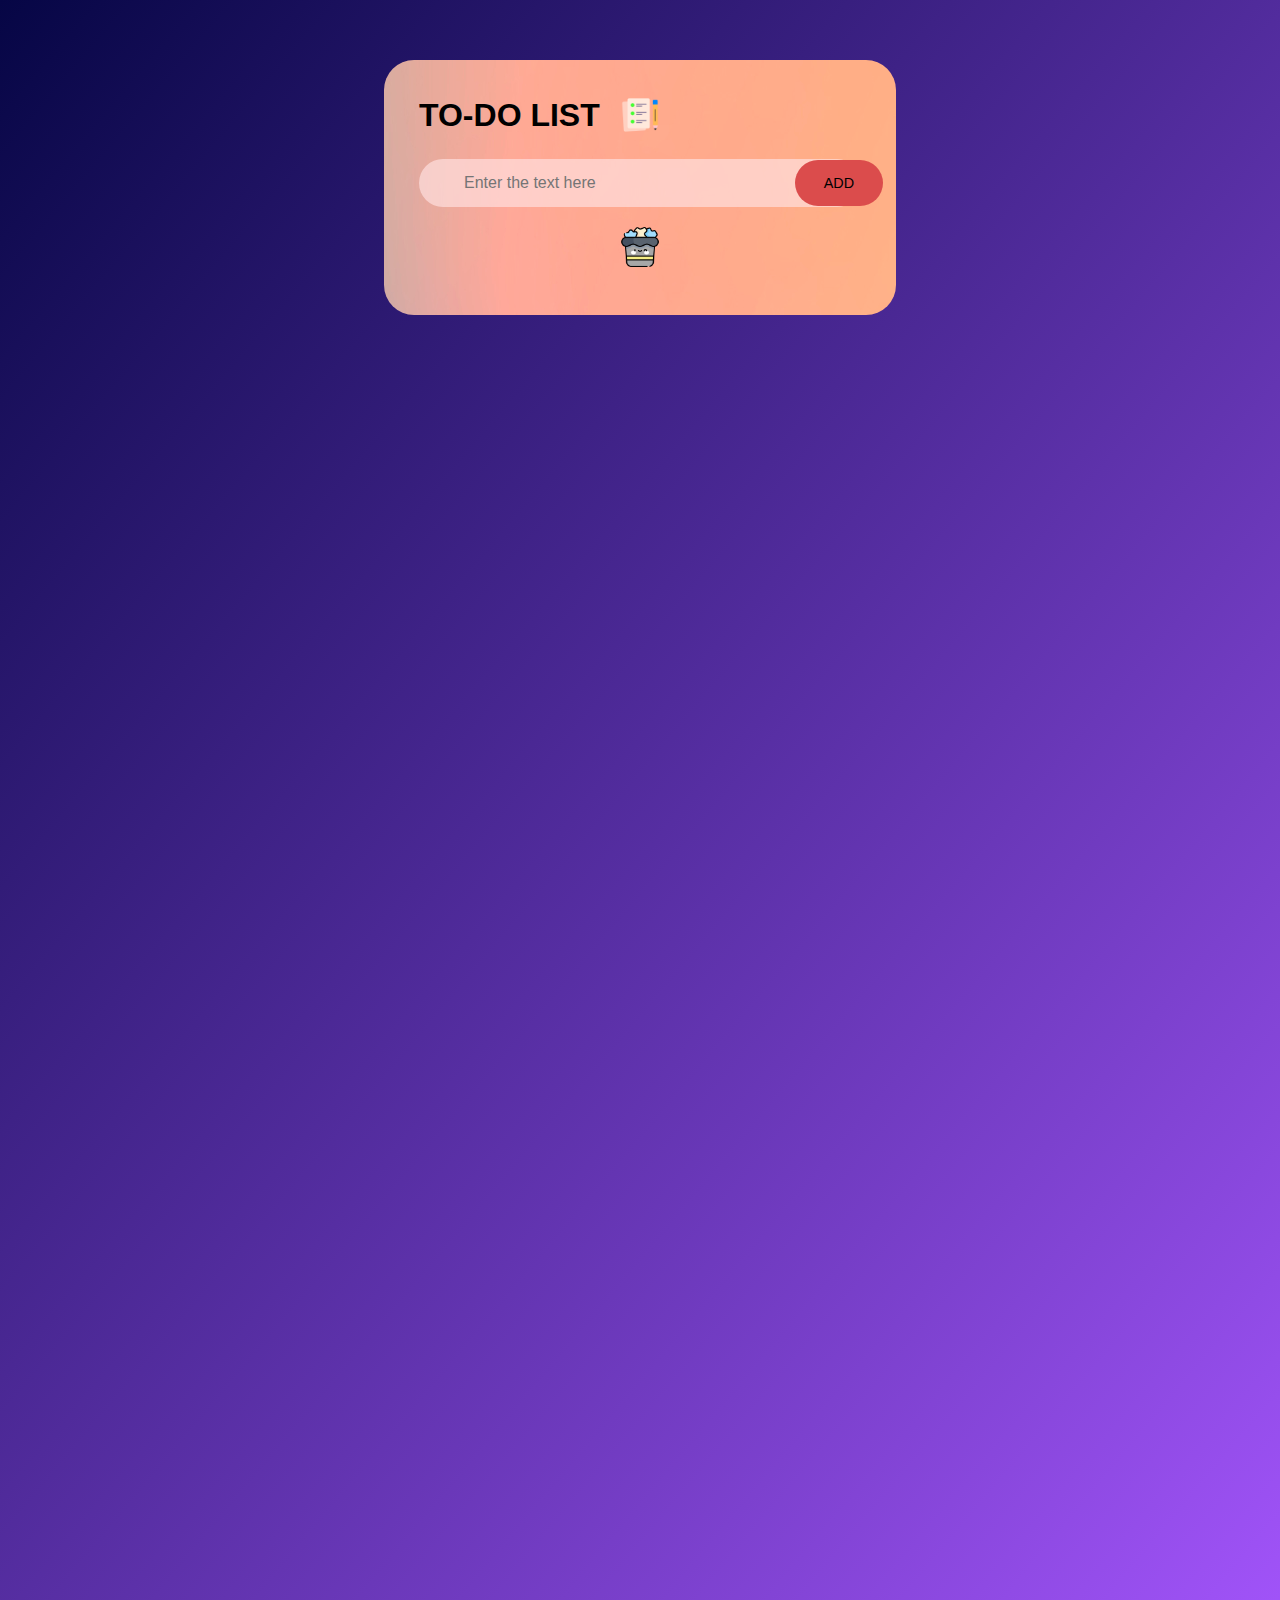
<file: project-TodoList/index.html>
<!DOCTYPE html>
<html lang="en">
<head>
    <meta charset="UTF-8">
    <meta name="viewport" content="width=device-width, initial-scale=1.0">
    <title>TO-DO LIST</title>
    <link rel="stylesheet" href="css1.css">

</head>
<body>
    <div id="cont">
        <div class="to-do-cont">
        <h1 class="h" id="head">TO-DO LIST<img src="images\icon.png" alt="" class="himg" id="im"></h1>
        <div class="input">
            <input type="text" id="input_cont" placeholder="Enter the text here">
            <button  onclick="ADD_TASK()"  >ADD</button>
        </div>
        <ul class="task" id="li_cont">
            <!-- <li class="checked">Task1</li>
            <li class="checked">Task2</li>
            <li class="checked">Task3</li>
            <li class="checked">Task3</li> -->
        </ul>
<div id="removeall">
     <button onclick="removeAll()">  <img src="images/delete icon.png" title="Remove all"></button>

    </div>
    </div>
    </div>
    <script src="script.js"></script>
</body>
</html>
</file>
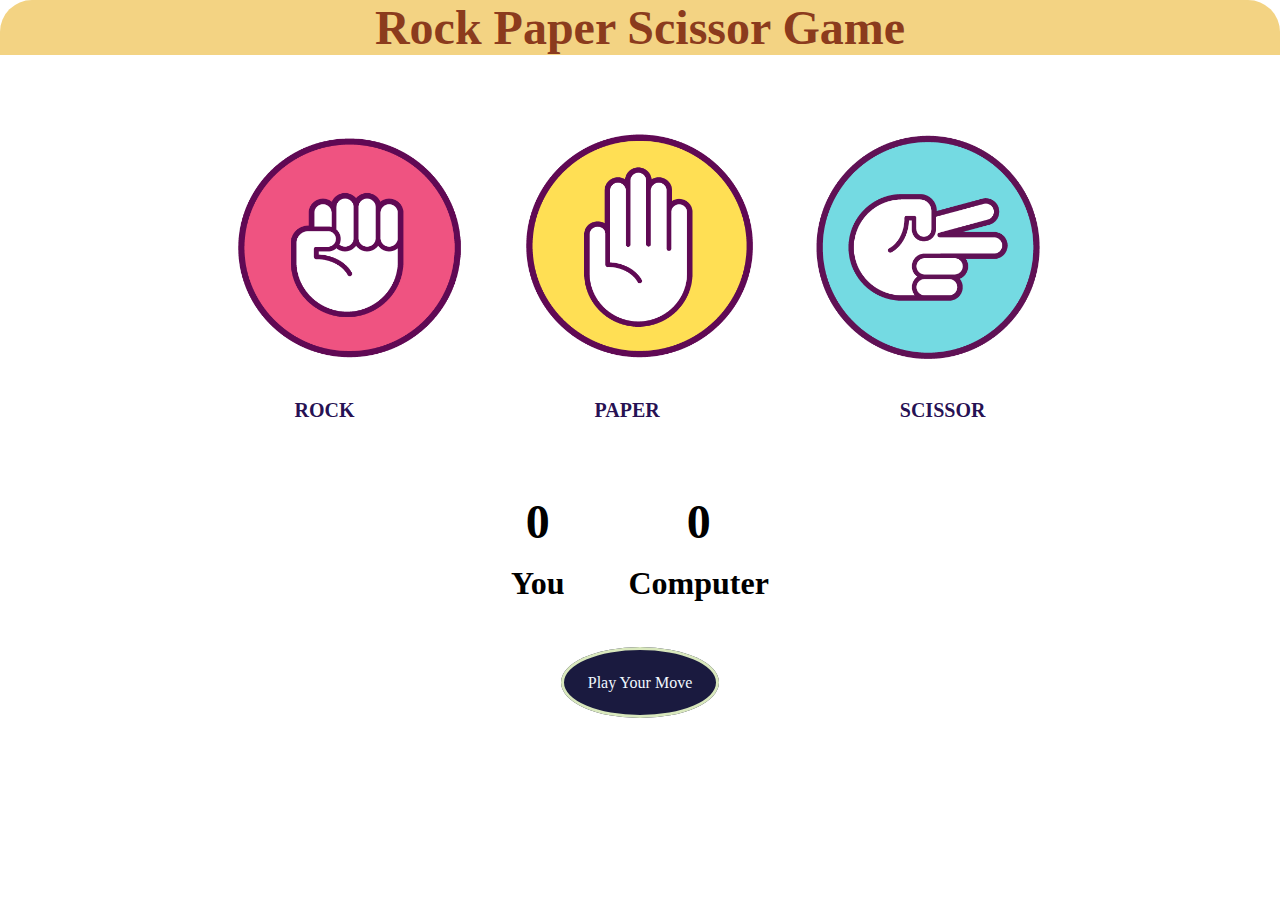
<file: RockPaperScisssor/index.html>
<!DOCTYPE html>
<html lang="en">
<head>
    <meta charset="UTF-8">
    <meta name="viewport" content="width=device-width, initial-scale=1.0">
    <title>Game</title>
    <link rel="stylesheet" href="style.css">
</head>
<body>
    <h1>Rock Paper Scissor Game</h1>
    <div class="container">
        <div class="contains" id="rock">
            <img src="images/rock2.png" alt="rock">
            
        </div>
        
        <div class="contains" id="paper">  <img src="images/paper2.png" alt="paper"> <P></P></div>
        <div class="contains" id="scissor">  <img src="images/scissors.png" alt="scissor"></div>
    </div>
    <div class="title">
        <p class="name">ROCK</p>
       <p class="name">PAPER</p>
       <p class="name">SCISSOR</p>
    </div>
    <div class="scoreboard">
        <div class="score">
            <p id="user-score">0</p>
            <p>You</p>
        </div>
        <div class="score">
            <p id="computer-score">0</p>
            <p>Computer</p>
        </div>
    </div>
    <div class="result">
        <p id="show">Play Your Move</p>
        
    </div>

    <script src="script.js"></script>
</body>
</html>
</file>
<file: project-TodoList/css1.css>
*{
    margin:0;
    padding:0;
    font-family: Arial, Helvetica, sans-serif;
    box-sizing: border-box;
}
#cont{
    width:100%;
    height:100rem;
    background:linear-gradient(130deg, rgb(6, 6, 69), rgba(148, 61, 247, 0.885));
    padding:10px;
}
.to-do-cont{
   
    width:40vw;
    /* height:80vh; */
    background: url('images/background.jpg');
    margin: 50px auto 30px;
    padding: 35px 35px 45px;
    border-radius: 30px;

}
.to-do-cont h1{
    display:flex;
    align-items: center;
    justify-items: center;
    margin-bottom: 24px;

}
.to-do-cont h1 img{
    min-width: 20px;;
    width:40px;
    margin-left:20px;
}
.input{
    display:flex;
 background: #ffe0e0ad;
 padding-left: 30px;
 align-items: center;
 justify-content: space-between;

 border-radius: 30px;
margin-bottom: 20px;
position: relative;

  

}
.input input{
    flex-grow:1;
    background-color: transparent;
    outline: none;
    border:none;
    padding:15px;
    font-size: 16px;
   font-family: 'Franklin Gothic Medium', 'Arial Narrow', Arial, sans-serif;
   
  

}
.input button{
     width:20%;
    background-color: rgb(219, 76, 76);
    border-radius:30px;
    border:none;
    outline: none;
    padding:15px 25px;
    cursor:pointer;
    font-size:90%;

   
    font-family: 'Franklin Gothic Medium', 'Arial Narrow', Arial, sans-serif;
    position: absolute;
    left:85%;
}
.task li{
    list-style: none;
    padding: 20px 25px 25px 45px;
    font-size: 15px;
    font-family:'Lucida Sans', 'Lucida Sans Regular', 'Lucida Grande', 'Lucida Sans Unicode', Geneva, Verdana, sans-serif;
    font-weight: bolder;
    font-style: italic;
    position:relative;
    cursor:pointer;
}

.task li::before{
    content: '';
background: url('images/unchecked.png') center center/cover;
border-radius: 0%;
/* background-size:cover; */
width:20px;
height:20px;
position:absolute;
left:8px;
top:20px;

}
ul li.checked{
    color:#7f2b2bd2;

    text-decoration:line-through;
}


  ul li.checked::before{
    background-image: url(images/checked.png);

}
 span{
position :absolute;
left:89%;
top:20%;
border: 2px solid beige;
border-style: inset;
padding:2px 10px 4px;
border-radius:3px;
color:rgb(108, 56, 56);
    
}
span:hover{
    background-color: rgb(237, 217, 243);;
    cursor:pointer;
    border-color: rgb(187, 154, 154);
}
time{
    display:flex;
    flex-direction: column;
    line-height:30px;
    font-family:Cambria, Cochin, Georgia, Times, 'Times New Roman', serif;
    font-style: oblique;
    font-weight: 500;
}
#removeall{
    display: flex;
   align-items: center;
   justify-content: center;
  
}
#removeall button{
    background:none;
    border: none;
}
#removeall img{
    height: 40px;
    background: none;
}
#removeall button img:hover{
    cursor: pointer;
}
</file>
<file: RockPaperScisssor/style.css>
*{
    margin: 0;
    padding:0;
    text-align: center;
 
}

h1{
   
  font-size: 3rem;
  font-family:cursive;
  background-color: rgb(243, 211, 131);
  color: rgb(139, 59, 29);
 border-radius: 2rem 2rem 0 0;
}


.container{
  display: flex;
 justify-content: center;
 margin-top:4rem;
 gap:2rem;
 flex-wrap: wrap;
 
 
}
.contains{
  width:16rem;
  height:16rem;
  display:flex;
  justify-content: center;
  align-items: center;
  
}

img{
  width:15rem;
  height:15rem;
}
 #scissor img {
  width: 14rem;
  height: 14rem;
}
.contains:hover{
  cursor: pointer;
  background-color: rgb(0, 0, 0);
  border-radius :50%;
  
}
.title{
  display:flex;
  justify-content: center;
  align-items: center;
  gap: 15rem;
  margin: 1.5rem;
  font-size: 20px;
  font-weight: bold;
  color:rgba(24, 3, 73, 0.951)
}

.scoreboard{
  
  display: flex;
  justify-content: center;
  align-items: center;
  margin: 3rem 0 2rem 0;
  font-size: 2rem;
  font-weight: bolder;
  flex-wrap: wrap;
}
.score{
    margin:1.5rem 2rem 2.5rem 2rem;
}
#user-score,#computer-score{
  font-size: 3rem;
  margin-bottom: 1rem;
}
.result{
margin-top: 1rem;

  
}
#show{
  border: 3px solid rgb(217, 232, 189);
  display:inline;

  padding: 1.5rem;
  border-radius: 50%;
  background-color: rgb(26, 26, 63);
  color: aliceblue;
}
</file>
